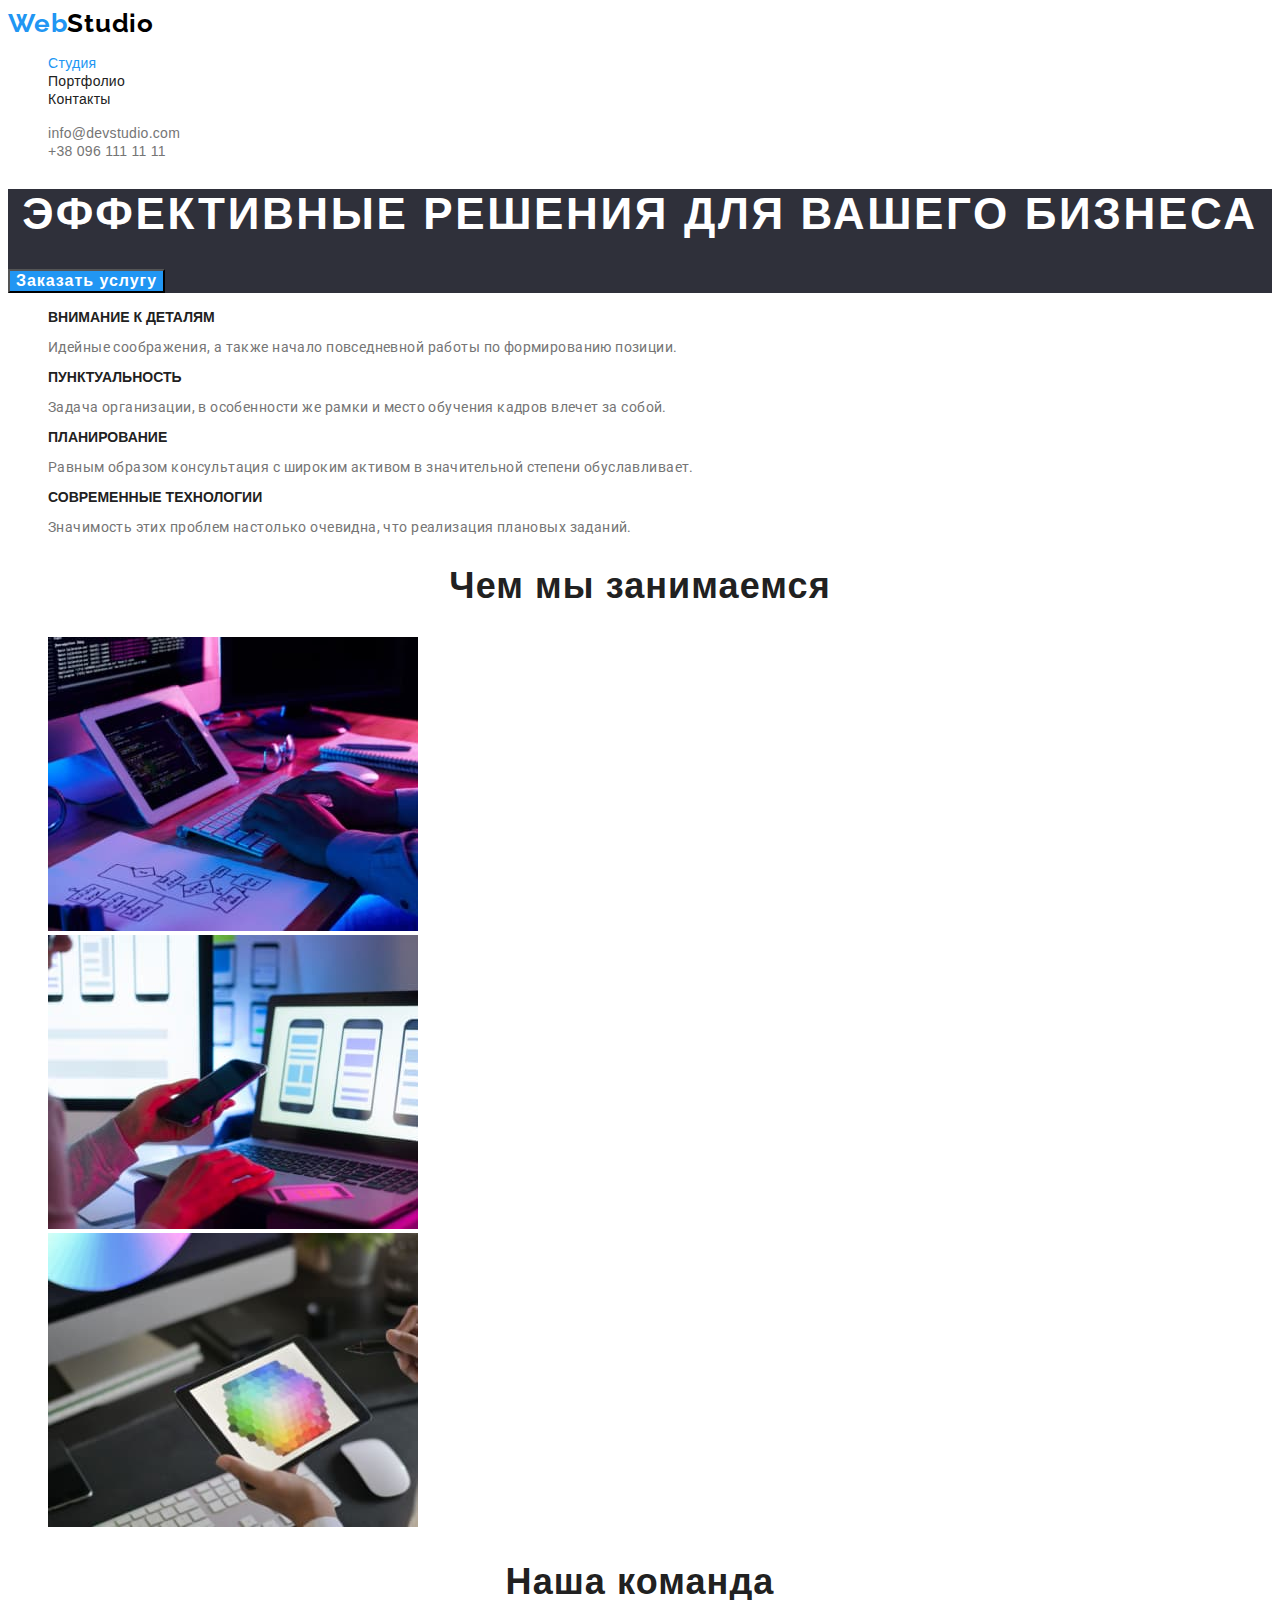
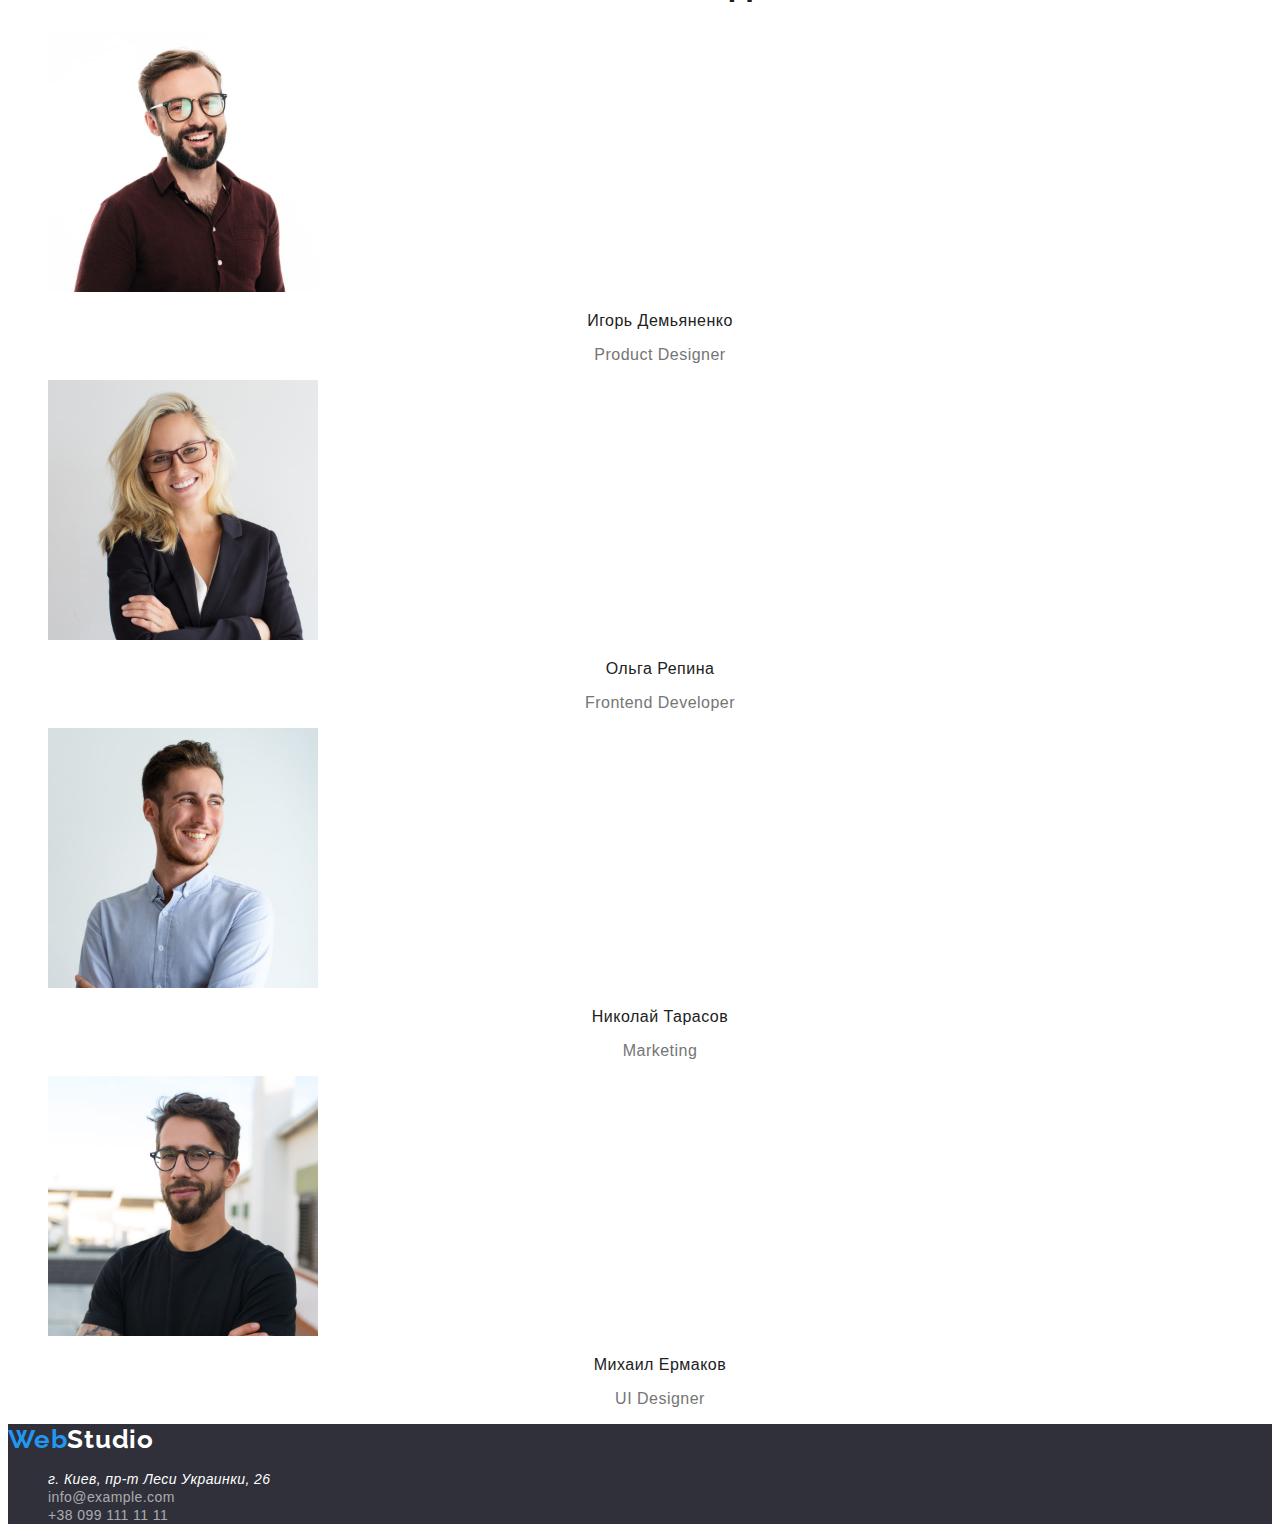
<file: index.html>
<!DOCTYPE html>
<html lang="ru">
  <head>
    <meta charset="UTF-8" />
    <meta http-equiv="X-UA-Compatible" content="IE=edge" />
    <meta name="viewport" content="width=device-width, initial-scale=1.0" />
    <title>Студия</title>
    <link rel="stylesheet" href="./css/styles.css" />
    <link rel="preconnect" href="https://fonts.googleapis.com" />
    <link rel="preconnect" href="https://fonts.gstatic.com" crossorigin />
    <link
      href="https://fonts.googleapis.com/css2?family=Raleway:wght@700&family=Roboto:wght@400;500;700;900&display=swap"
      rel="stylesheet"
    />
  </head>
  <body>
    <header class="site-header">
      <nav class="navigation">
        <a class="link logo" href="" lang="en"> <span class="logo-blue">Web</span>Studio </a>
        <ul class="menu-list list">
          <li class="menu-item">
            <a class="menu-link link current-studio" href="">Студия</a>
          </li>
          <li class="menu-item">
            <a class="menu-link link" href="./portfolio.html">Портфолио</a>
          </li>
          <li class="menu-item">
            <a class="menu-link link" href="">Контакты</a>
          </li>
        </ul>
      </nav>
      <ul class="contact-list list">
        <li class="contact-list-item">
          <a class="contacts-header email-link link" href="mailto:info@devstudio.com"
            >info@devstudio.com</a
          >
        </li>
        <li class="contact-list-item">
          <a class="contacts-header phone-number-link link" href="tel:+380961111111"
            >+38 096 111 11 11</a
          >
        </li>
      </ul>
    </header>
    <main>
      <section class="hero-section">
        <h1 class="hero-title">Эффективные решения для вашего бизнеса</h1>
        <button class="modal-btn" type="button">Заказать услугу</button>
      </section>
      <section>
        <ul class="features-list list">
          <li class="features-list-item">
            <h3 class="feature-title">Внимание к деталям</h3>
            <p class="feature-description">
              Идейные соображения, а также начало повседневной работы по формированию позиции.
            </p>
          </li>
          <li class="features-list-item">
            <h3 class="feature-title">Пунктуальность</h3>
            <p class="feature-description">
              Задача организации, в особенности же рамки и место обучения кадров влечет за собой.
            </p>
          </li>
          <li class="features-list-item">
            <h3 class="feature-title">Планирование</h3>
            <p class="feature-description">
              Равным образом консультация с широким активом в значительной степени обуславливает.
            </p>
          </li>
          <li class="features-list-item">
            <h3 class="feature-title">Современные технологии</h3>
            <p class="feature-description">
              Значимость этих проблем настолько очевидна, что реализация плановых заданий.
            </p>
          </li>
        </ul>
      </section>
      <section>
        <h2 class="section-title">Чем мы занимаемся</h2>
        <ul class="workflow-list list">
          <li class="workflow-list-item">
            <img
              src="./images/img.jpg"
              alt="человек печатает на клавиатуре"
              width="370"
              height="294"
            />
          </li>
          <li class="workflow-list-item">
            <img
              src="./images/img-2.jpg"
              alt="девушка за компьютером со смартфоном в руке"
              width="370"
              height="294"
            />
          </li>
          <li class="workflow-list-item">
            <img src="./images/img-3.jpg" alt="рука держит планшет" width="370" height="294" />
          </li>
        </ul>
      </section>
      <section>
        <h2 class="section-title">Наша команда</h2>
        <ul class="team-list list">
          <li class="team-list-item">
            <img src="./images/igor.jpg" alt="портрет игоря" width="270" height="260" />
            <h3 class="employee-name">Игорь Демьяненко</h3>
            <p class="employee-position">Product Designer</p>
          </li>
          <li class="team-list-item">
            <img src="./images/olga.jpg" alt="портрет ольги" width="270" height="260" />
            <h3 class="employee-name">Ольга Репина</h3>
            <p class="employee-position">Frontend Developer</p>
          </li>
          <li class="team-list-item">
            <img src="./images/nic.jpg" alt="портрет николая" width="270" height="260" />
            <h3 class="employee-name">Николай Тарасов</h3>
            <p class="employee-position">Marketing</p>
          </li>
          <li class="team-list-item">
            <img src="./images/mic.jpg" alt="портрет михаила" width="270" height="260" />
            <h3 class="employee-name">Михаил Ермаков</h3>
            <p class="employee-position">UI Designer</p>
          </li>
        </ul>
      </section>
    </main>
    <footer class="site-footer">
      <a class="logo-footer logo link" href="" lang="en">
        <span class="logo-blue">Web</span>Studio
      </a>
      <address>
        <ul class="contact-list list">
          <li class="contact-list-item">
            <a
              class="geo-link link"
              href="https://goo.gl/maps/mMgdMckUodschqnz9"
              target="_blank"
              rel="noopener noreferrer"
            >
              г. Киев, пр-т Леси Украинки, 26
            </a>
          </li>
          <li class="contact-list-item">
            <a class="contacts-footer email-link link" href="mailto:info@example.com"
              >info@example.com</a
            >
          </li>
          <li class="contact-list-item">
            <a class="contacts-footer phone-number-link link" href="tel:+380991111111"
              >+38 099 111 11 11</a
            >
          </li>
        </ul>
      </address>
    </footer>
  </body>
</html>
</file>
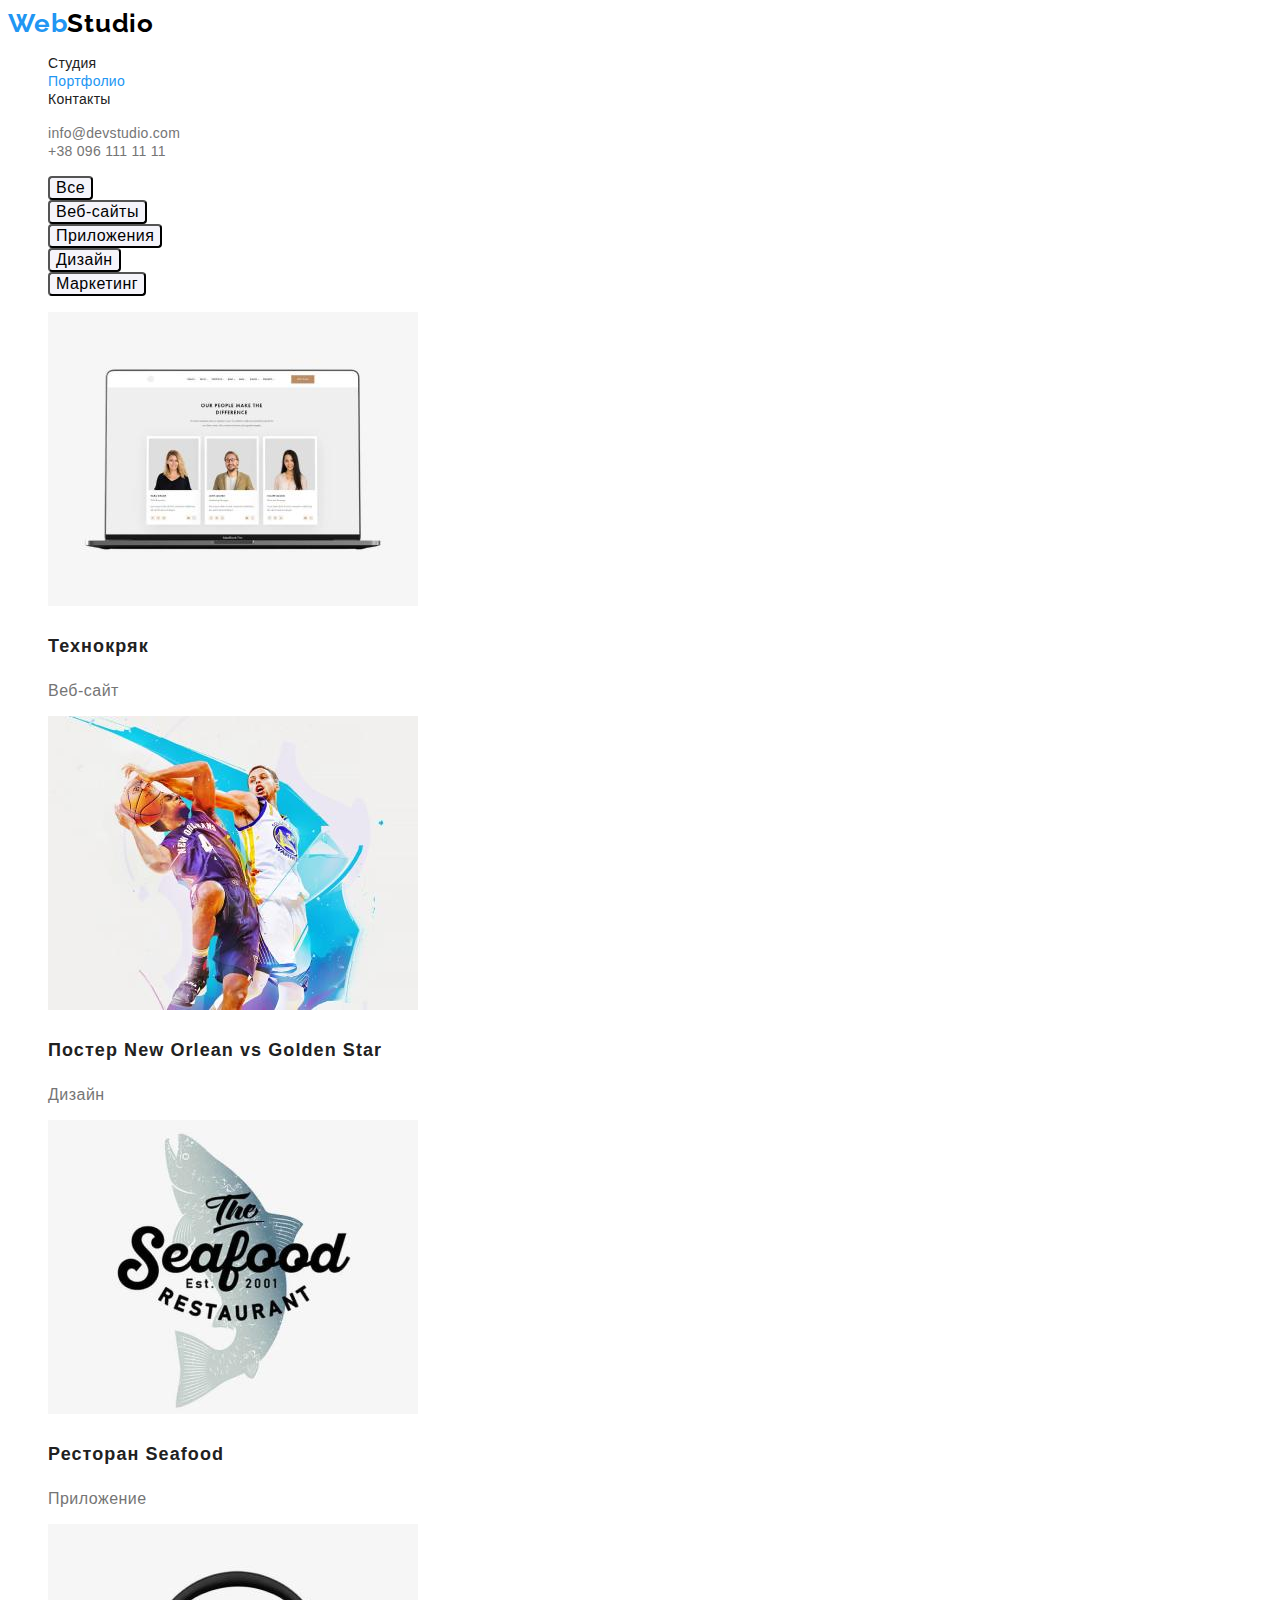
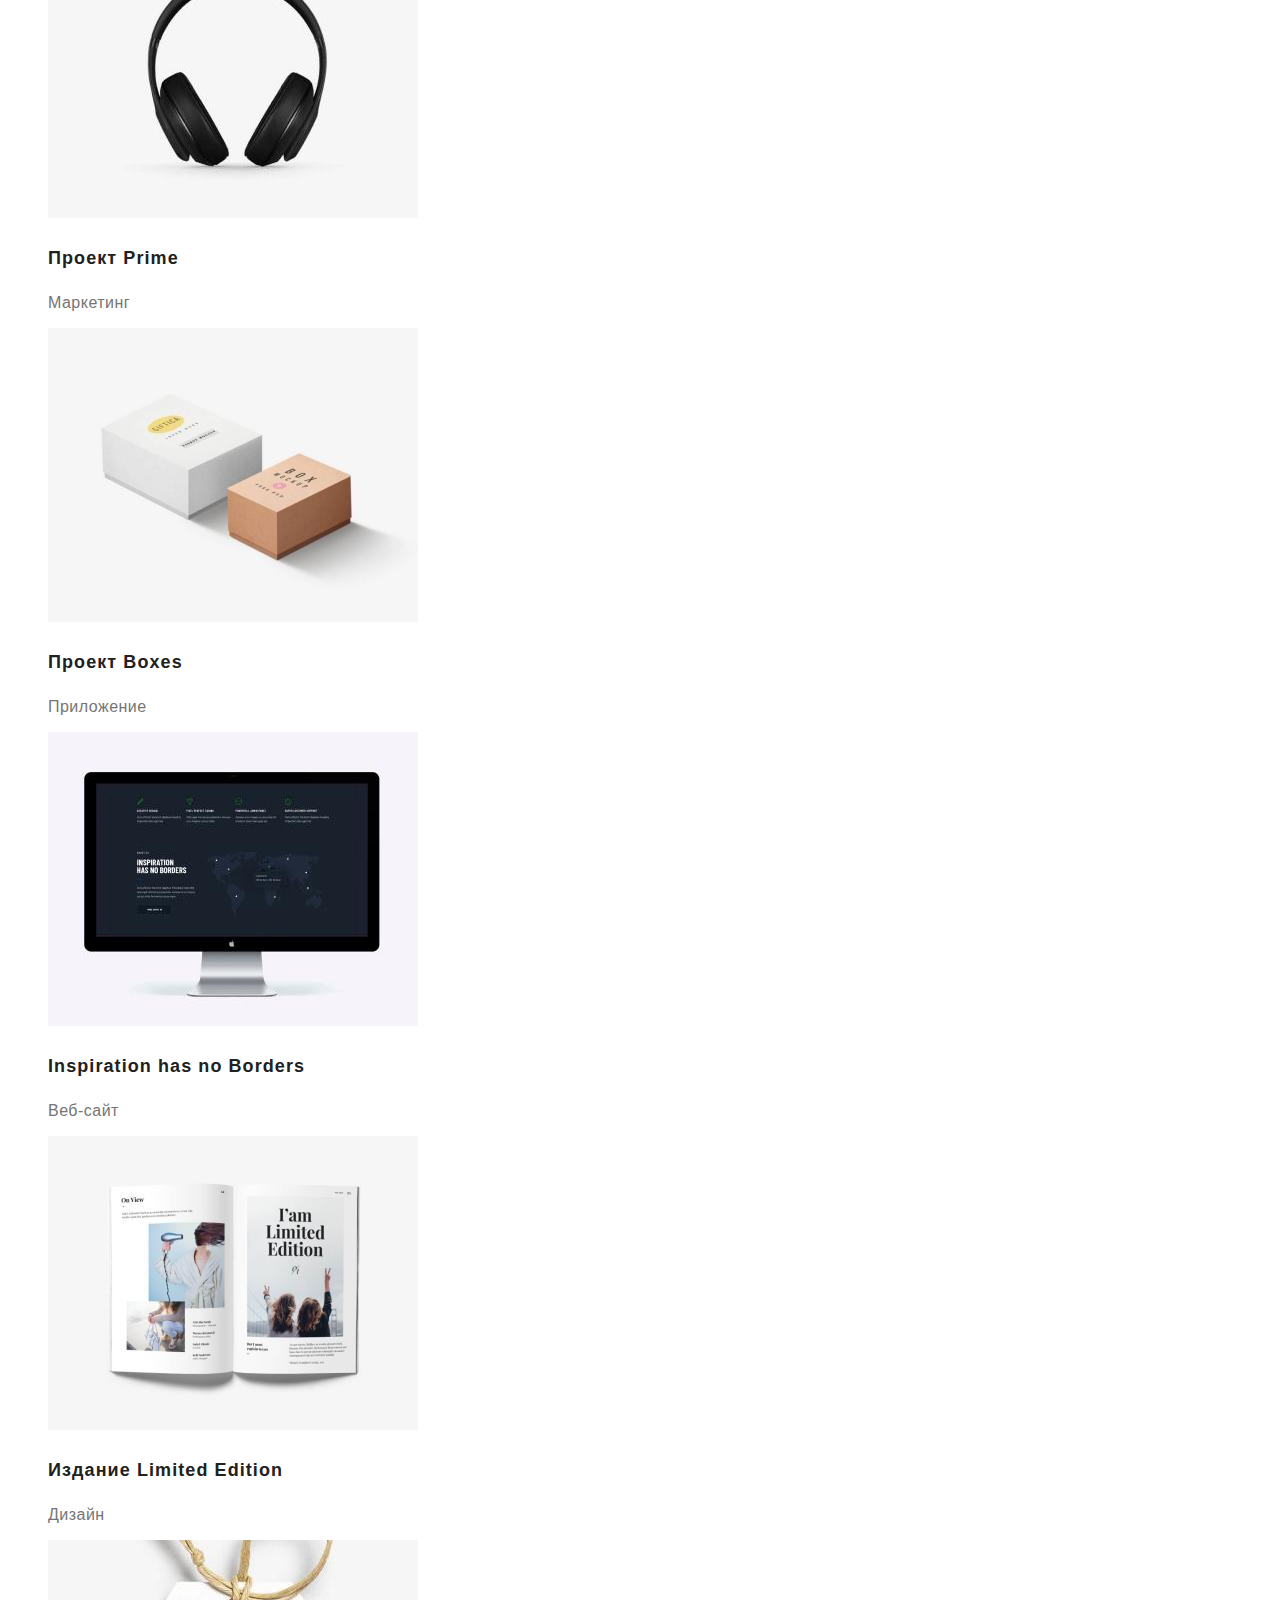
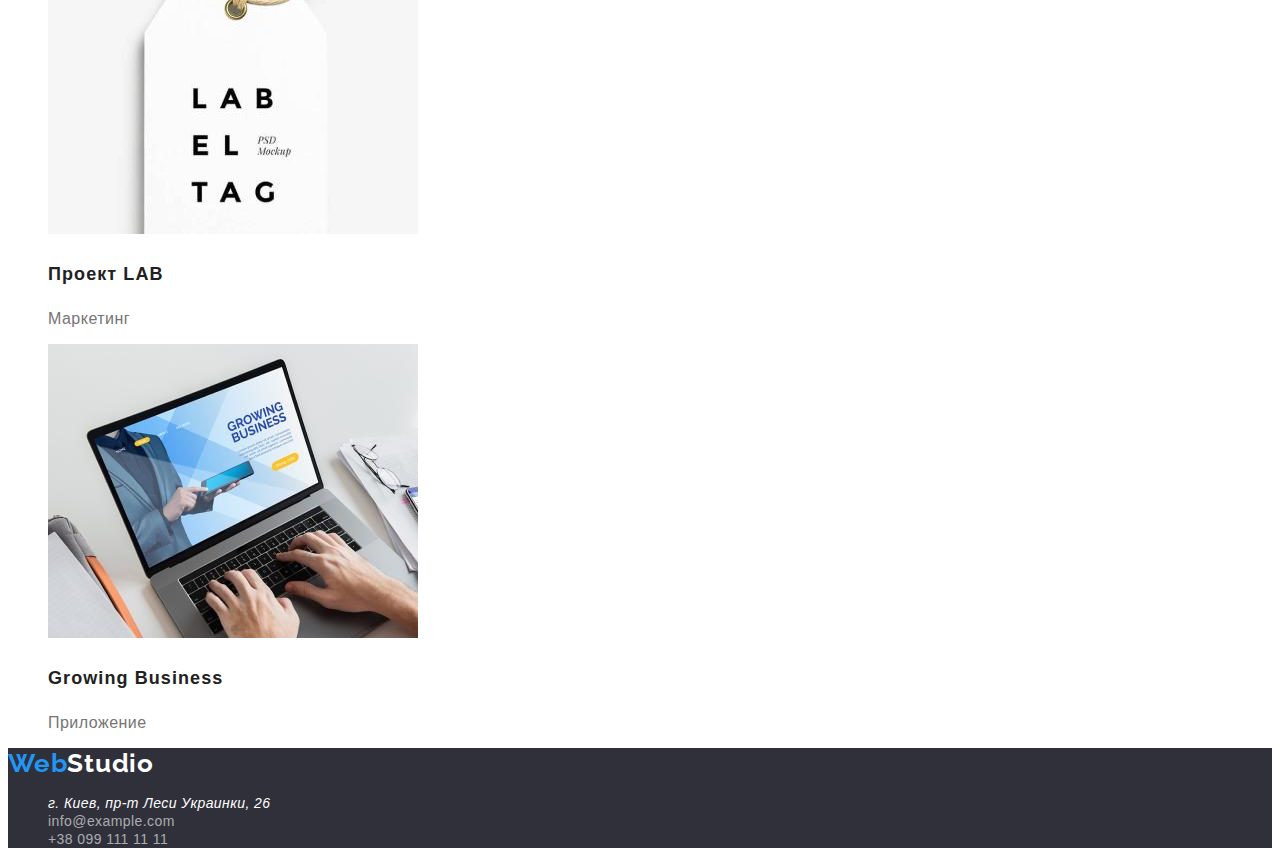
<file: portfolio.html>
<!DOCTYPE html>
<html lang="en">
  <head>
    <meta charset="UTF-8" />
    <meta http-equiv="X-UA-Compatible" content="IE=edge" />
    <meta name="viewport" content="width=device-width, initial-scale=1.0" />
    <title>Студия</title>
    <link rel="stylesheet" href="./css/styles.css" />
    <link rel="preconnect" href="https://fonts.googleapis.com" />
    <link rel="preconnect" href="https://fonts.gstatic.com" crossorigin />
    <link
      href="https://fonts.googleapis.com/css2?family=Raleway:wght@700&family=Roboto:wght@400;500;700;900&display=swap"
      rel="stylesheet"
    />
  </head>
  <body>
    <header class="site-header">
      <nav class="navigation">
        <a class="link logo" href="./index.html" lang="en">
          <span class="logo-blue">Web</span>Studio
        </a>
        <ul class="menu-list list">
          <li class="menu-item">
            <a class="menu-link link" href="./index.html">Студия</a>
          </li>
          <li class="menu-item">
            <a class="menu-link link current-portfolio" href="./portfolio.html">Портфолио</a>
          </li>
          <li class="menu-item">
            <a class="menu-link link" href="">Контакты</a>
          </li>
        </ul>
      </nav>
      <ul class="contact-list list">
        <li class="contact-list-item">
          <a class="contacts-header email-link link" href="mailto:info@devstudio.com"
            >info@devstudio.com</a
          >
        </li>
        <li class="contact-list-item">
          <a class="contacts-header phone-number-link link" href="tel:+380961111111"
            >+38 096 111 11 11</a
          >
        </li>
      </ul>
    </header>
    <main>
      <section class="products-area">
        <ul class="list filter-list">
          <li class="filter-list-item"><button class="filter-btn" type="button">Все</button></li>
          <li class="filter-list-item">
            <button class="filter-btn" type="button">Веб-сайты</button>
          </li>
          <li class="filter-list-item">
            <button class="filter-btn" type="button">Приложения</button>
          </li>
          <li class="filter-list-item"><button class="filter-btn" type="button">Дизайн</button></li>
          <li class="filter-list-item">
            <button class="filter-btn" type="button">Маркетинг</button>
          </li>
        </ul>
        <ul class="list product-list">
          <li class="product-list-item">
            <img src="./images/web-site-img.jpg" alt="ноутбук с открытой страничкой" width="370" />
            <h3 class="product-title">Технокряк</h3>
            <p class="filter-description">Веб-сайт</p>
          </li>
          <li class="product-list-item">
            <img src="./images/basketball.jpg" alt="баскетболисты" width="370" />
            <h3 class="product-title" lang="en">Постер New Orlean vs Golden Star</h3>
            <p class="filter-description">Дизайн</p>
          </li>
          <li class="product-list-item">
            <img src="./images/seafood-img.jpg" alt="логотип ресторана" width="370" />
            <h3 class="product-title" lang="en">Ресторан Seafood</h3>
            <p class="filter-description">Приложение</p>
          </li>
          <li class="product-list-item">
            <img src="./images/headphones-img.jpg" alt="наушники" width="370" />
            <h3 class="product-title" lang="en">Проект Prime</h3>
            <p class="filter-description">Маркетинг</p>
          </li>
          <li class="product-list-item">
            <img src="./images/boxes-img.jpg" alt="коробочки" width="370" />
            <h3 class="product-title" lang="en">Проект Boxes</h3>
            <p class="filter-description">Приложение</p>
          </li>
          <li class="product-list-item">
            <img src="./images/monitor-img.jpg" alt="монитор макинтош" width="370" />
            <h3 class="product-title" lang="en">Inspiration has no Borders</h3>
            <p class="filter-description">Веб-сайт</p>
          </li>
          <li class="product-list-item">
            <img src="./images/magazine-img.jpg" alt="журнал" width="370" />
            <h3 class="product-title" lang="en">Издание Limited Edition</h3>
            <p class="filter-description">Дизайн</p>
          </li>
          <li class="product-list-item">
            <img src="./images/tag-img.jpg" alt="" width="370" />
            <h3 class="product-title" lang="en">Проект LAB</h3>
            <p class="filter-description">Маркетинг</p>
          </li>
          <li class="product-list-item">
            <img src="./images/laptop-img.jpg" alt="" width="370" />
            <h3 class="product-title" lang="en">Growing Business</h3>
            <p class="filter-description">Приложение</p>
          </li>
        </ul>
      </section>
    </main>
    <footer class="site-footer">
      <a class="logo link logo-footer" href="" lang="en">
        <span class="logo-blue">Web</span>Studio
      </a>
      <address>
        <ul class="contact-list list">
          <li class="contact-list-item">
            <a
              class="geo-link link"
              href="https://goo.gl/maps/mMgdMckUodschqnz9"
              target="_blank"
              rel="noopener noreferrer"
            >
              г. Киев, пр-т Леси Украинки, 26
            </a>
          </li>
          <li class="contact-list-item">
            <a class="contacts-footer email-link link" href="mailto:info@example.com"
              >info@example.com</a
            >
          </li>
          <li class="contact-list-item">
            <a class="contacts-footer phone-number-link link" href="tel:+380991111111"
              >+38 099 111 11 11</a
            >
          </li>
        </ul>
      </address>
    </footer>
  </body>
</html>
</file>
<file: css/styles.css>
:root {
  --primary-font-family: 'Robobto', sans-serif;
  --secondary-font-family: 'Raleway', sans-serif;
  --accent-color: #2196f3;
  --contact-text-color-theme-light: #757575;
  --contact-text-color-theme-dark: rgba(255, 255, 255, 0.6);
  --btn-back-color: #2196f3;
  --inactive-btn-back-color: #f5f4fa;
  --main-text-color: #212121;
  --subtitle-text-color: #757575;
  --logo-footer-color: #ffffff;
}
.list {
  list-style: none;
}
.link {
  text-decoration: none;
}
body {
  font-family: var(--primary-font-family);
  color: var(--main-text-color);
}

/*===============COMPONENTS===============*/

.logo {
  font-family: var(--secondary-font-family);
  font-weight: 700;
  font-size: 26px;
  line-height: 1, 19;
  letter-spacing: 0.03em;

  color: #000000;
}
.logo-blue {
  color: #2196f3;
}
.logo-footer {
  color: var(--logo-footer-color);
}
.modal-btn {
  font-weight: 700;
  font-size: 16px;
  line-height: 1, 88;

  display: flex;
  align-items: center;
  text-align: center;
  letter-spacing: 0.06em;

  color: #ffffff;

  background: var(--btn-back-color);
  cursor: pointer;
}

.modal-btn:hover,
.modal-btn:focus {
  background-color: var(--btn-back-color);
}
.filter-btn {
  font-weight: 500;
  font-size: 16px;
  line-height: 1, 62;

  /* identical to box height, or 162% */
  text-align: center;
  letter-spacing: 0.03em;

  background: var(--inactive-btn-back-color);
  border-radius: 4px;
  cursor: pointer;
}
.filter-btn:hover,
.filter-btn:focus {
  font-weight: 500;
  font-size: 16px;
  line-height: 1, 62;

  /* identical to box height, or 162% */
  text-align: center;
  letter-spacing: 0.03em;

  color: #ffffff;
  background: var(--btn-back-color);

  /* shadow-middle */
  box-shadow: 0px 3px 1px rgba(0, 0, 0, 0.1), 0px 1px 2px rgba(0, 0, 0, 0.08),
    0px 2px 2px rgba(0, 0, 0, 0.12);
  border-radius: 4px;
}
.menu-link:active {
  color: var(--accent-color);
}
/*===============/COMPONENTS===============*/

/*===============HEADER===============*/
.menu-link {
  font-family: var(--primary-font-family);
  font-weight: 500;
  font-size: 14px;
  line-height: 1, 14;
  letter-spacing: 0.02em;
  color: var(--main-text-color);
}
.menu-link:hover,
.menu-link:focus {
  color: var(--accent-color);
}
.contacts-header {
  font-weight: 500;
  font-size: 14px;
  line-height: 1, 14;
  letter-spacing: 0.02em;

  color: var(--contact-text-color-theme-light);
}
.contacts-header:hover,
.contacts-header:focus {
  color: var(--accent-color);
}
.current-studio,
.current-portfolio {
  color: var(--accent-color);
}
/*===============/HEADER===============*/

/*===============HERO===============*/
.hero-title {
  font-weight: 900;
  font-size: 44px;
  line-height: 1, 36;

  text-align: center;
  letter-spacing: 0.06em;
  text-transform: uppercase;

  color: #ffffff;
}
.hero-section {
  background: #2f303a;
}
/*===============/HERO===============*/

/*===============MAIN===============*/
.feature-title {
  font-weight: 700;
  font-size: 14px;
  line-height: 1, 14;
  letter-spacing: 1, 14;
  text-transform: uppercase;
}
.feature-description {
  font-family: 'Roboto';
  font-style: normal;
  font-weight: 400;
  font-size: 14px;
  line-height: 1, 71;

  /* or 171% */
  letter-spacing: 0.03em;

  color: var(--subtitle-text-color);
}
.section-title {
  font-weight: 700;
  font-size: 36px;
  line-height: 1, 16;
  text-align: center;
  letter-spacing: 0.03em;
}
.employee-name {
  font-weight: 500;
  font-size: 16px;
  line-height: 1, 18;

  /* identical to box height */
  text-align: center;
  letter-spacing: 0.03em;
}
.employee-position {
  font-size: 16px;
  line-height: 1, 18;

  /* identical to box height */
  text-align: center;
  letter-spacing: 0.03em;

  color: var(--subtitle-text-color);
}
.product-title {
  font-weight: 700;
  font-size: 18px;
  line-height: 2;

  /* identical to box height, or 200% */
  letter-spacing: 0.06em;
}
.filter-description {
  font-weight: 400;
  /* так как это пешка я не стал убирать фонт вейт*/
  font-size: 16px;
  line-height: 1, 88;

  /* identical to box height, or 188% */
  letter-spacing: 0.03em;

  color: var(--subtitle-text-color);
}
/*===============/MAIN===============*/

/*===============FOOTER===============*/
.geo-link {
  font-weight: 400;
  font-size: 14px;
  line-height: 1, 71;

  /* or 171% */
  letter-spacing: 0.03em;

  color: #ffffff;
}
.contacts-footer {
  font-style: normal;
  font-weight: 400;
  font-size: 14px;
  line-height: 1, 71;

  /* or 171% */
  letter-spacing: 0.03em;

  color: var(--contact-text-color-theme-dark);
}
.contacts-footer:hover,
.contacts-footer:focus {
  color: var(--accent-color);
}
.site-footer {
  background: #2f303a;
}
/*===============/FOOTER===============*/
</file>
